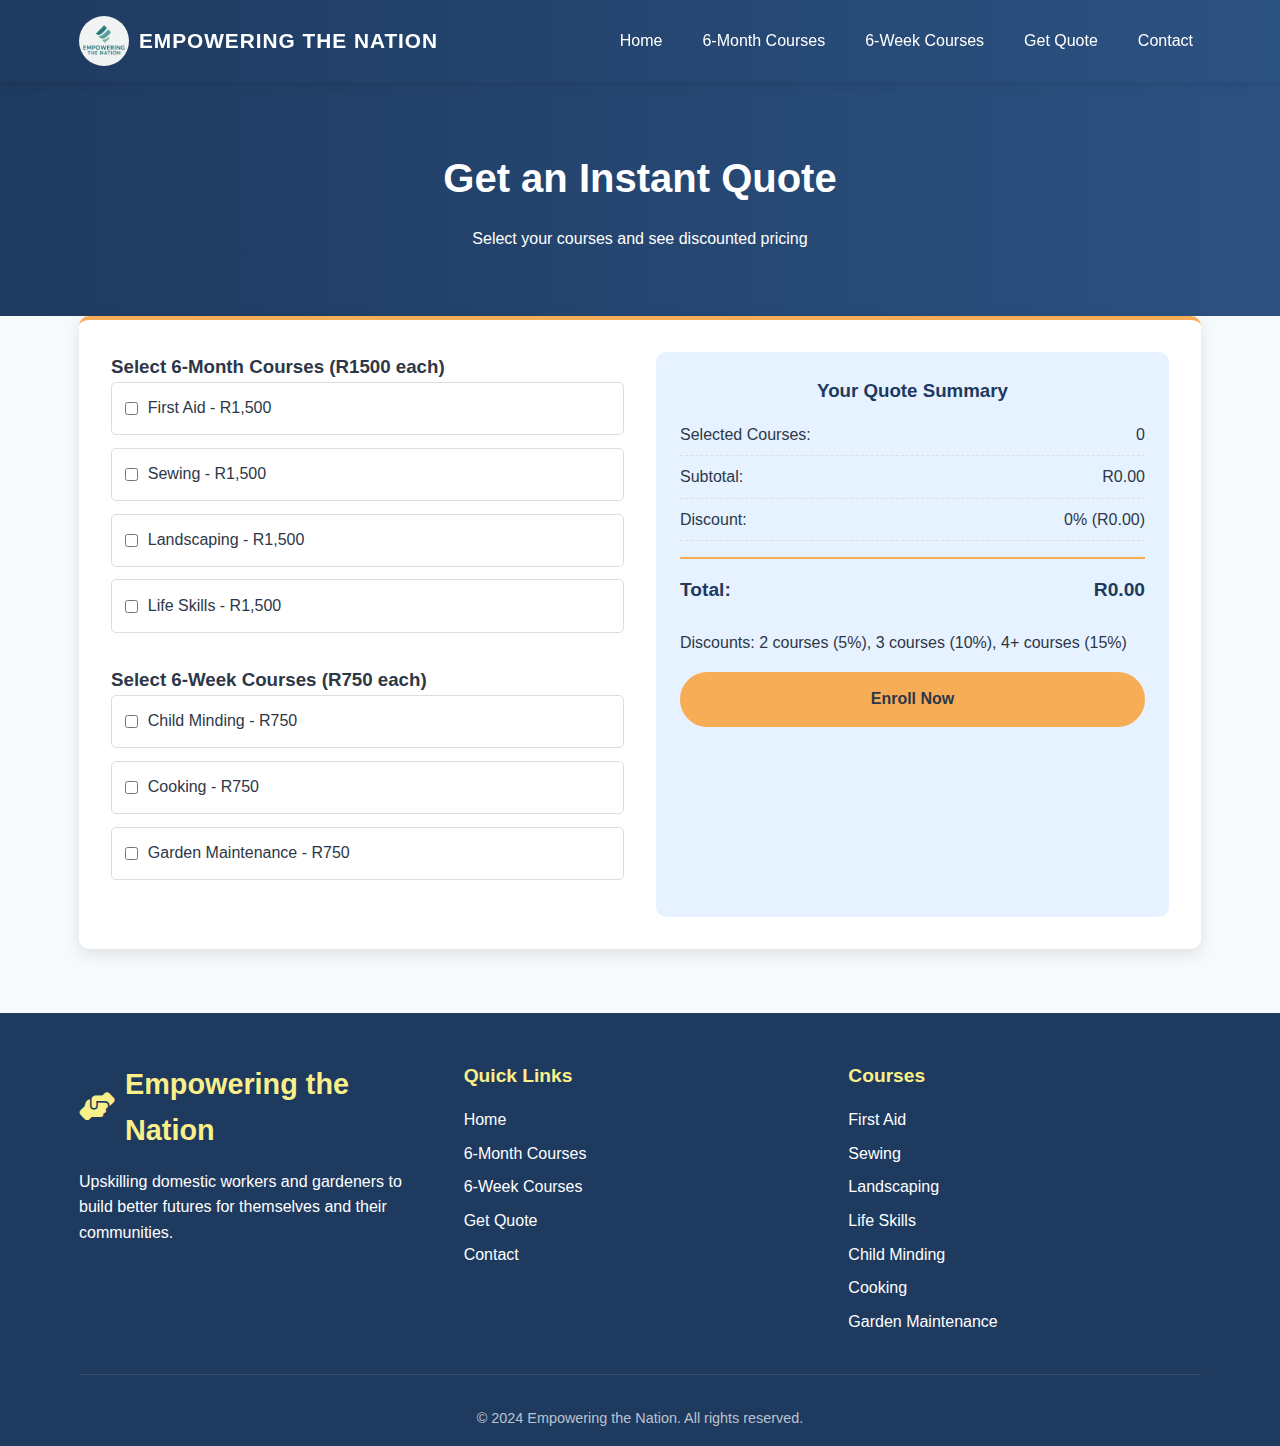
<file: EPTN WEBPAGE/calculate.html>
<!DOCTYPE html>
<html lang="en">
<head>
    <meta charset="UTF-8">
    <meta name="viewport" content="width=device-width, initial-scale=1.0">
    <title>Get Quote - Empowering the Nation</title>
    <link rel="stylesheet" href="https://cdnjs.cloudflare.com/ajax/libs/font-awesome/6.4.0/css/all.min.css">
    <link rel="stylesheet" href="styles.css">
</head>
<body>
    <!-- Header -->
    <header>
        <div class="container header-content">
            <div class="logo">
                <img src="Images/logo.jpg" alt="Empowering the Nation Logo">
                <div class="logo-text">Empowering the Nation</div>
            </div>
            <button class="mobile-menu-btn" id="mobileMenuBtn">
                <i class="fas fa-bars"></i>
            </button>
            <nav class="mobile-nav" id="mobileNav">
                <ul>
                    <li><a href="index.html">Home</a></li>
                    <li><a href="sixmonth.html">6-Month Courses</a></li>
                    <li><a href="sixweeks.html">6-Week Courses</a></li>
                    <li><a href="calculate.html">Get Quote</a></li>
                    <li><a href="contact.html">Contact</a></li>
                </ul>
            </nav>
        </div>
    </header>

    <!-- Page Header -->
    <section class="page-header">
        <div class="container">
            <h1>Get an Instant Quote</h1>
            <p>Select your courses and see discounted pricing</p>
        </div>
    </section>

    <!-- Quote Calculator -->
    <section id="quote">
        <div class="container">
            <div class="quote-calculator">
                <div class="calculator-grid">
                    <div class="course-selector">
                        <h3>Select 6-Month Courses (R1500 each)</h3>
                        <div class="course-checkbox">
                            <input type="checkbox" id="firstaid" data-price="1500">
                            <label for="firstaid">First Aid - R1,500</label>
                        </div>
                        
                        <div class="course-checkbox">
                            <input type="checkbox" id="sewing" data-price="1500">
                            <label for="sewing">Sewing - R1,500</label>
                        </div>
                        
                        <div class="course-checkbox">
                            <input type="checkbox" id="landscaping" data-price="1500">
                            <label for="landscaping">Landscaping - R1,500</label>
                        </div>
                        
                        <div class="course-checkbox">
                            <input type="checkbox" id="lifeskills" data-price="1500">
                            <label for="lifeskills">Life Skills - R1,500</label>
                        </div>

                        <h3 style="margin-top: 2rem;">Select 6-Week Courses (R750 each)</h3>
                        <div class="course-checkbox">
                            <input type="checkbox" id="childminding" data-price="750">
                            <label for="childminding">Child Minding - R750</label>
                        </div>
                        
                        <div class="course-checkbox">
                            <input type="checkbox" id="cooking" data-price="750">
                            <label for="cooking">Cooking - R750</label>
                        </div>
                        
                        <div class="course-checkbox">
                            <input type="checkbox" id="gardenmaintenance" data-price="750">
                            <label for="gardenmaintenance">Garden Maintenance - R750</label>
                        </div>
                    </div>
                    
                    <div class="quote-summary">
                        <h3>Your Quote Summary</h3>
                        <div class="quote-details">
                            <div class="quote-line">
                                <span>Selected Courses:</span>
                                <span id="selected-courses">0</span>
                            </div>
                            <div class="quote-line">
                                <span>Subtotal:</span>
                                <span id="subtotal">R0.00</span>
                            </div>
                            <div class="quote-line">
                                <span>Discount:</span>
                                <span id="discount">0% (R0.00)</span>
                            </div>
                            <div class="quote-total">
                                <span>Total:</span>
                                <span id="total">R0.00</span>
                            </div>
                        </div>
                        <p class="discount-info">Discounts: 2 courses (5%), 3 courses (10%), 4+ courses (15%)</p>
                        <a href="contact.html" class="btn" style="width: 100%; text-align: center; margin-top: 1rem;">Enroll Now</a>
                    </div>
                </div>
            </div>
        </div>
    </section>

    <!-- Footer -->
    <footer>
        <div class="container">
            <div class="footer-content">
                <div class="footer-about">
                    <div class="footer-logo">
                        <i class="fas fa-hands-helping"></i>
                        Empowering the Nation
                    </div>
                    <p>Upskilling domestic workers and gardeners to build better futures for themselves and their communities.</p>
                </div>
                
                <div class="footer-links">
                    <h4>Quick Links</h4>
                    <ul>
                        <li><a href="index.html">Home</a></li>
                        <li><a href="sixmonth.html">6-Month Courses</a></li>
                        <li><a href="sixweeks.html">6-Week Courses</a></li>
                        <li><a href="calculate.html">Get Quote</a></li>
                        <li><a href="contact.html">Contact</a></li>
                    </ul>
                </div>
                
                <div class="footer-links">
                    <h4>Courses</h4>
                    <ul>
                        <li><a href="course-detail.html?course=firstaid">First Aid</a></li>
                        <li><a href="course-detail.html?course=sewing">Sewing</a></li>
                        <li><a href="course-detail.html?course=landscaping">Landscaping</a></li>
                        <li><a href="course-detail.html?course=lifeskills">Life Skills</a></li>
                        <li><a href="course-detail.html?course=childminding">Child Minding</a></li>
                        <li><a href="course-detail.html?course=cooking">Cooking</a></li>
                        <li><a href="course-detail.html?course=gardenmaintenance">Garden Maintenance</a></li>
                    </ul>
                </div>
            </div>
            
            <div class="copyright">
                <p>&copy; 2024 Empowering the Nation. All rights reserved.</p>
            </div>
        </div>
    </footer>

    <script src="script.js"></script>
</body>
</html>
</file>
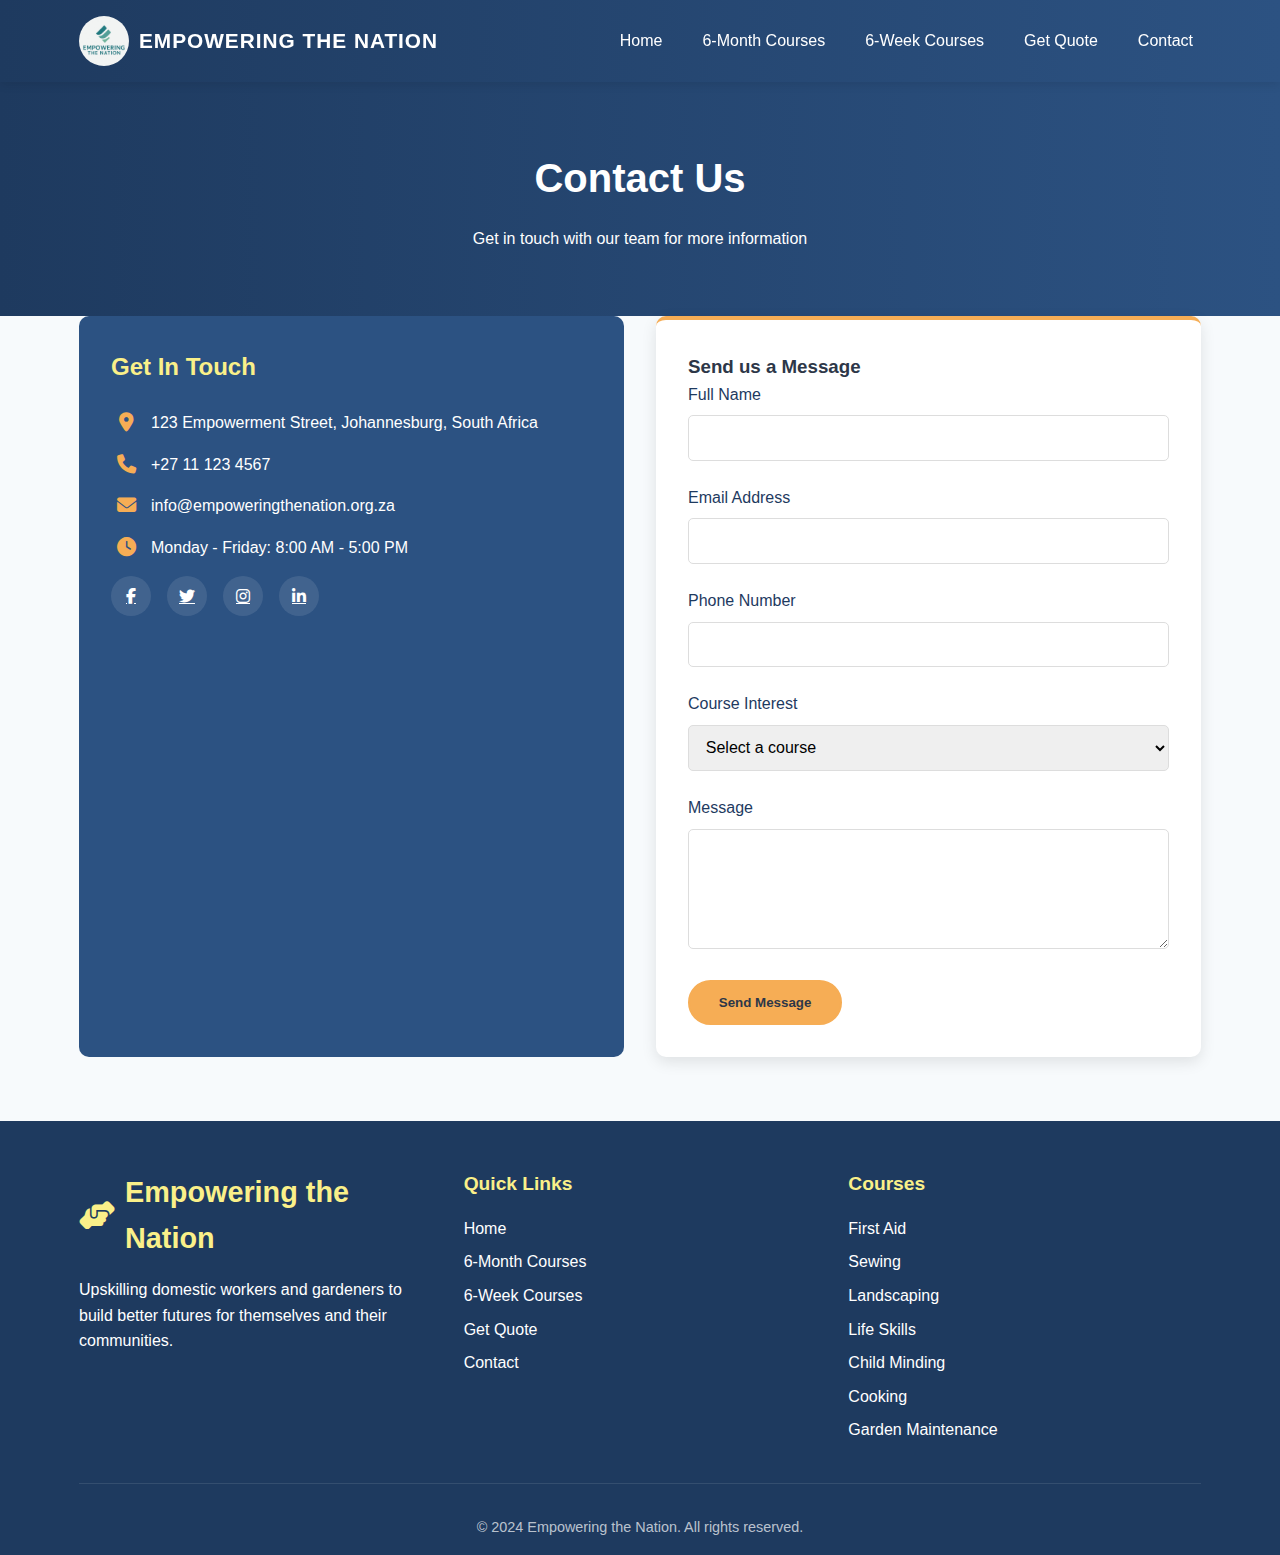
<file: EPTN WEBPAGE/contact.html>
<!DOCTYPE html>
<html lang="en">
<head>
    <meta charset="UTF-8">
    <meta name="viewport" content="width=device-width, initial-scale=1.0">
    <title>Contact Us - Empowering the Nation</title>
    <link rel="stylesheet" href="https://cdnjs.cloudflare.com/ajax/libs/font-awesome/6.4.0/css/all.min.css">
    <link rel="stylesheet" href="styles.css">
</head>
<body>
    <!-- Header -->
    <header>
        <div class="container header-content">
            <div class="logo">
                <img src="Images/logo.jpg" alt="Empowering the Nation Logo">
                <div class="logo-text">Empowering the Nation</div>
            </div>
            <button class="mobile-menu-btn" id="mobileMenuBtn">
                <i class="fas fa-bars"></i>
            </button>
            <nav class="mobile-nav" id="mobileNav">
                <ul>
                    <li><a href="index.html">Home</a></li>
                    <li><a href="sixmonth.html">6-Month Courses</a></li>
                    <li><a href="sixweeks.html">6-Week Courses</a></li>
                    <li><a href="calculate.html">Get Quote</a></li>
                    <li><a href="contact.html">Contact</a></li>
                </ul>
            </nav>
        </div>
    </header>

    <!-- Page Header -->
    <section class="page-header">
        <div class="container">
            <h1>Contact Us</h1>
            <p>Get in touch with our team for more information</p>
        </div>
    </section>

    <!-- Contact Section -->
    <section id="contact" class="contact">
        <div class="container">
            <div class="contact-grid">
                <div class="contact-info">
                    <h3>Get In Touch</h3>
                    <div class="contact-detail">
                        <i class="fas fa-map-marker-alt"></i>
                        <span>123 Empowerment Street, Johannesburg, South Africa</span>
                    </div>
                    <div class="contact-detail">
                        <i class="fas fa-phone"></i>
                        <span>+27 11 123 4567</span>
                    </div>
                    <div class="contact-detail">
                        <i class="fas fa-envelope"></i>
                        <span>info@empoweringthenation.org.za</span>
                    </div>
                    <div class="contact-detail">
                        <i class="fas fa-clock"></i>
                        <span>Monday - Friday: 8:00 AM - 5:00 PM</span>
                    </div>
                    <div class="social-links">
                        <a href="#"><i class="fab fa-facebook-f"></i></a>
                        <a href="#"><i class="fab fa-twitter"></i></a>
                        <a href="#"><i class="fab fa-instagram"></i></a>
                        <a href="#"><i class="fab fa-linkedin-in"></i></a>
                    </div>
                </div>
                
                <div class="contact-form">
                    <h3>Send us a Message</h3>
                    <form id="contactForm">
                        <div class="form-group">
                            <label for="name">Full Name</label>
                            <input type="text" id="name" required>
                        </div>
                        <div class="form-group">
                            <label for="email">Email Address</label>
                            <input type="email" id="email" required>
                        </div>
                        <div class="form-group">
                            <label for="phone">Phone Number</label>
                            <input type="tel" id="phone">
                        </div>
                        <div class="form-group">
                            <label for="course-interest">Course Interest</label>
                            <select id="course-interest">
                                <option value="">Select a course</option>
                                <option value="firstaid">First Aid</option>
                                <option value="sewing">Sewing</option>
                                <option value="landscaping">Landscaping</option>
                                <option value="lifeskills">Life Skills</option>
                                <option value="childminding">Child Minding</option>
                                <option value="cooking">Cooking</option>
                                <option value="gardenmaintenance">Garden Maintenance</option>
                            </select>
                        </div>
                        <div class="form-group">
                            <label for="message">Message</label>
                            <textarea id="message" required></textarea>
                        </div>
                        <button type="submit" class="btn">Send Message</button>
                    </form>
                </div>
            </div>
        </div>
    </section>

    <!-- Footer -->
    <footer>
        <div class="container">
            <div class="footer-content">
                <div class="footer-about">
                    <div class="footer-logo">
                        <i class="fas fa-hands-helping"></i>
                        Empowering the Nation
                    </div>
                    <p>Upskilling domestic workers and gardeners to build better futures for themselves and their communities.</p>
                </div>
                
                <div class="footer-links">
                    <h4>Quick Links</h4>
                    <ul>
                        <li><a href="index.html">Home</a></li>
                        <li><a href="sixmonth.html">6-Month Courses</a></li>
                        <li><a href="sixweeks.html">6-Week Courses</a></li>
                        <li><a href="calculate.html">Get Quote</a></li>
                        <li><a href="contact.html">Contact</a></li>
                    </ul>
                </div>
                
                <div class="footer-links">
                    <h4>Courses</h4>
                    <ul>
                        <li><a href="course-detail.html?course=firstaid">First Aid</a></li>
                        <li><a href="course-detail.html?course=sewing">Sewing</a></li>
                        <li><a href="course-detail.html?course=landscaping">Landscaping</a></li>
                        <li><a href="course-detail.html?course=lifeskills">Life Skills</a></li>
                        <li><a href="course-detail.html?course=childminding">Child Minding</a></li>
                        <li><a href="course-detail.html?course=cooking">Cooking</a></li>
                        <li><a href="course-detail.html?course=gardenmaintenance">Garden Maintenance</a></li>
                    </ul>
                </div>
            </div>
            
            <div class="copyright">
                <p>&copy; 2024 Empowering the Nation. All rights reserved.</p>
            </div>
        </div>
    </footer>

    <script src="script.js"></script>
</body>
</html>
</file>
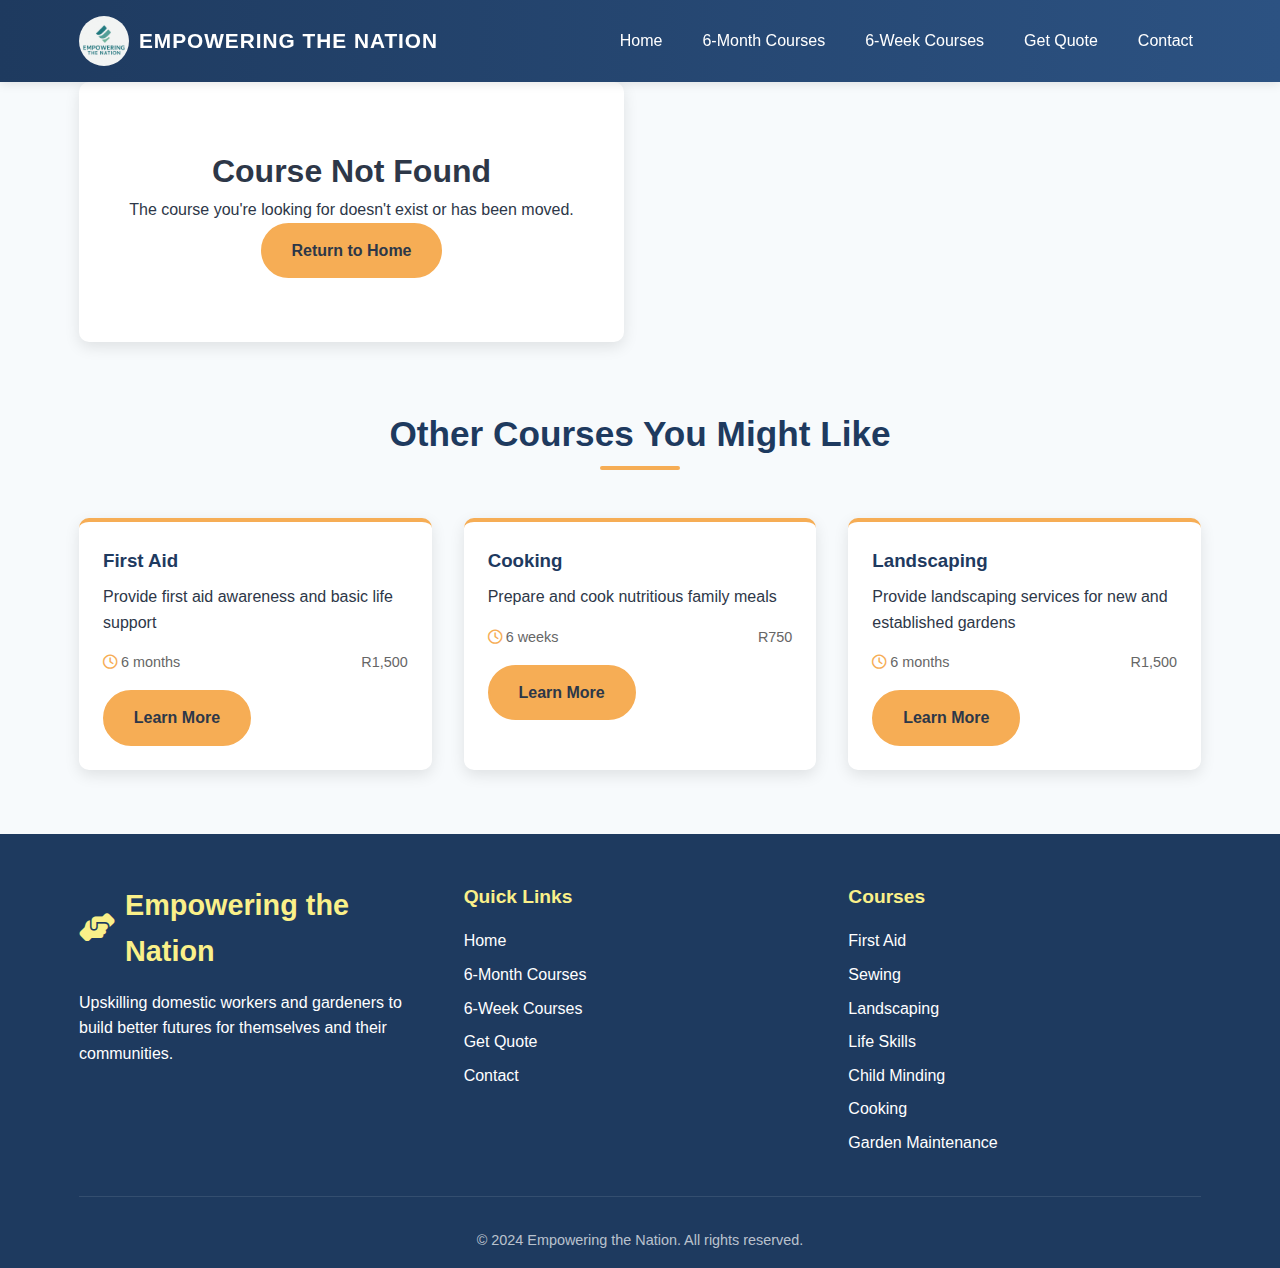
<file: EPTN WEBPAGE/course-detail.html>
<!DOCTYPE html>
<html lang="en">
<head>
    <meta charset="UTF-8">
    <meta name="viewport" content="width=device-width, initial-scale=1.0">
    <title>Course Details - Empowering the Nation</title>
    <link rel="stylesheet" href="https://cdnjs.cloudflare.com/ajax/libs/font-awesome/6.4.0/css/all.min.css">
    <link rel="stylesheet" href="styles.css">
</head>
<body>
    <!-- Header -->
    <header>
        <div class="container header-content">
            <div class="logo">
                <img src="Images/logo.jpg" alt="Empowering the Nation Logo">
                <div class="logo-text">Empowering the Nation</div>
            </div>
            <button class="mobile-menu-btn" id="mobileMenuBtn">
                <i class="fas fa-bars"></i>
            </button>
            <nav class="mobile-nav" id="mobileNav">
                <ul>
                    <li><a href="index.html">Home</a></li>
                    <li><a href="sixmonth.html">6-Month Courses</a></li>
                    <li><a href="sixweeks.html">6-Week Courses</a></li>
                    <li><a href="calculate.html">Get Quote</a></li>
                    <li><a href="contact.html">Contact</a></li>
                </ul>
            </nav>
        </div>
    </header>

    <!-- Course Details Section -->
    <section id="course-details">
        <div class="container">
            <div class="course-detail-content" id="course-content">
                <!-- Course content will be dynamically loaded here -->
            </div>
        </div>
    </section>

    <!-- Related Courses -->
    <section id="related-courses">
        <div class="container">
            <h2 class="section-title">Other Courses You Might Like</h2>
            <div class="courses-grid">
                <div class="course-card">
                    <div class="course-content">
                        <h3>First Aid</h3>
                        <p>Provide first aid awareness and basic life support</p>
                        <div class="course-meta">
                            <span><i class="far fa-clock"></i> 6 months</span>
                            <span><i class="fas fa-rand"></i> R1,500</span>
                        </div>
                        <a href="course-detail.html?course=firstaid" class="btn">Learn More</a>
                    </div>
                </div>
                
                <div class="course-card">
                    <div class="course-content">
                        <h3>Cooking</h3>
                        <p>Prepare and cook nutritious family meals</p>
                        <div class="course-meta">
                            <span><i class="far fa-clock"></i> 6 weeks</span>
                            <span><i class="fas fa-rand"></i> R750</span>
                        </div>
                        <a href="course-detail.html?course=cooking" class="btn">Learn More</a>
                    </div>
                </div>
                
                <div class="course-card">
                    <div class="course-content">
                        <h3>Landscaping</h3>
                        <p>Provide landscaping services for new and established gardens</p>
                        <div class="course-meta">
                            <span><i class="far fa-clock"></i> 6 months</span>
                            <span><i class="fas fa-rand"></i> R1,500</span>
                        </div>
                        <a href="course-detail.html?course=landscaping" class="btn">Learn More</a>
                    </div>
                </div>
            </div>
        </div>
    </section>

    <!-- Footer -->
    <footer>
        <div class="container">
            <div class="footer-content">
                <div class="footer-about">
                    <div class="footer-logo">
                        <i class="fas fa-hands-helping"></i>
                        Empowering the Nation
                    </div>
                    <p>Upskilling domestic workers and gardeners to build better futures for themselves and their communities.</p>
                </div>
                
                <div class="footer-links">
                    <h4>Quick Links</h4>
                    <ul>
                        <li><a href="index.html">Home</a></li>
                        <li><a href="sixmonth.html">6-Month Courses</a></li>
                        <li><a href="sixweeks.html">6-Week Courses</a></li>
                        <li><a href="calculate.html">Get Quote</a></li>
                        <li><a href="contact.html">Contact</a></li>
                    </ul>
                </div>
                
                <div class="footer-links">
                    <h4>Courses</h4>
                    <ul>
                        <li><a href="course-detail.html?course=firstaid">First Aid</a></li>
                        <li><a href="course-detail.html?course=sewing">Sewing</a></li>
                        <li><a href="course-detail.html?course=landscaping">Landscaping</a></li>
                        <li><a href="course-detail.html?course=lifeskills">Life Skills</a></li>
                        <li><a href="course-detail.html?course=childminding">Child Minding</a></li>
                        <li><a href="course-detail.html?course=cooking">Cooking</a></li>
                        <li><a href="course-detail.html?course=gardenmaintenance">Garden Maintenance</a></li>
                    </ul>
                </div>
            </div>
            
            <div class="copyright">
                <p>&copy; 2024 Empowering the Nation. All rights reserved.</p>
            </div>
        </div>
    </footer>

    <script>
        // Course data with exact content from your documents
        const courses = {
            firstaid: {
                title: "First Aid",
                duration: "6 months",
                price: "R1,500",
                description: "To provide first aid awareness and basic life support",
                details: `
                    <div class="course-detail-header">
                        <div class="course-detail-info">
                            <h1>First Aid</h1>
                            <div class="course-meta">
                                <span><i class="far fa-clock"></i> 6 months</span>
                                <span><i class="fas fa-rand"></i> R1,500</span>
                            </div>
                            <p><strong>Purpose:</strong> To provide first aid awareness and basic life support</p>
                            <div class="course-actions">
                                <a href="calculate.html" class="btn">Enroll Now</a>
                                <a href="contact.html" class="btn btn-outline">Contact Us</a>
                            </div>
                        </div>
                    </div>
                    
                    <div class="course-detail-content">
                        <div class="course-modules">
                            <h2>Course Content</h2>
                            <ul>
                                <li>Wounds and bleeding</li>
                                <li>Burns and fractures</li>
                                <li>Emergency scene management</li>
                                <li>Cardio-Pulmonary Resuscitation (CPR)</li>
                                <li>Respiratory distress e.g., Choking, blocked airway</li>
                            </ul>
                        </div>
                        
                        <div class="course-outcomes">
                            <h2>What You'll Learn</h2>
                            <ul>
                                <li>Handle emergency situations confidently</li>
                                <li>Provide basic life support</li>
                                <li>Manage wounds, burns, and fractures</li>
                                <li>Perform CPR correctly</li>
                                <li>Respond to respiratory emergencies</li>
                            </ul>
                        </div>
                    </div>
                `
            },
            sewing: {
                title: "Sewing",
                duration: "6 months",
                price: "R1,500",
                description: "To provide alterations and new garment tailoring services",
                details: `
                    <div class="course-detail-header">
                        <div class="course-detail-info">
                            <h1>Sewing</h1>
                            <div class="course-meta">
                                <span><i class="far fa-clock"></i> 6 months</span>
                                <span><i class="fas fa-rand"></i> R1,500</span>
                            </div>
                            <p><strong>Purpose:</strong> To provide alterations and new garment tailoring services</p>
                            <div class="course-actions">
                                <a href="calculate.html" class="btn">Enroll Now</a>
                                <a href="contact.html" class="btn btn-outline">Contact Us</a>
                            </div>
                        </div>
                    </div>
                    
                    <div class="course-detail-content">
                        <div class="course-modules">
                            <h2>Course Content</h2>
                            <ul>
                                <li>Types of stitches</li>
                                <li>Threading a sewing machine</li>
                                <li>Sewing buttons, zips, hems and seams</li>
                                <li>Alterations</li>
                                <li>Designing and sewing new garments</li>
                            </ul>
                        </div>
                        
                        <div class="course-outcomes">
                            <h2>What You'll Learn</h2>
                            <ul>
                                <li>Master different types of stitches</li>
                                <li>Operate and maintain sewing machines</li>
                                <li>Perform professional alterations</li>
                                <li>Sew buttons, zips, hems and seams</li>
                                <li>Design and create new garments from scratch</li>
                            </ul>
                        </div>
                    </div>
                `
            },
            landscaping: {
                title: "Landscaping",
                duration: "6 months",
                price: "R1,500",
                description: "To provide landscaping services for new and established gardens",
                details: `
                    <div class="course-detail-header">
                        <div class="course-detail-info">
                            <h1>Landscaping</h1>
                            <div class="course-meta">
                                <span><i class="far fa-clock"></i> 6 months</span>
                                <span><i class="fas fa-rand"></i> R1,500</span>
                            </div>
                            <p><strong>Purpose:</strong> To provide landscaping services for new and established gardens</p>
                            <div class="course-actions">
                                <a href="calculate.html" class="btn">Enroll Now</a>
                                <a href="contact.html" class="btn btn-outline">Contact Us</a>
                            </div>
                        </div>
                    </div>
                    
                    <div class="course-detail-content">
                        <div class="course-modules">
                            <h2>Course Content</h2>
                            <ul>
                                <li>Indigenous and exotic plants and trees</li>
                                <li>Fixed structures (fountains, statues, benches, tables, built-in braai)</li>
                                <li>Balancing of plants and trees in a garden</li>
                                <li>Identification of plant shapes and colours</li>
                            </ul>
                        </div>
                        
                        <div class="course-outcomes">
                            <h2>What You'll Learn</h2>
                            <ul>
                                <li>Identify and work with indigenous and exotic plants</li>
                                <li>Install and maintain garden structures</li>
                                <li>Create balanced and aesthetically pleasing garden designs</li>
                                <li>Recognize different plant shapes and colors</li>
                                <li>Design complete landscaping solutions</li>
                            </ul>
                        </div>
                    </div>
                `
            },
            lifeskills: {
                title: "Life Skills",
                duration: "6 months",
                price: "R1,500",
                description: "To provide skills to navigate basic life necessities",
                details: `
                    <div class="course-detail-header">
                        <div class="course-detail-info">
                            <h1>Life Skills</h1>
                            <div class="course-meta">
                                <span><i class="far fa-clock"></i> 6 months</span>
                                <span><i class="fas fa-rand"></i> R1,500</span>
                            </div>
                            <p><strong>Purpose:</strong> To provide skills to navigate basic life necessities</p>
                            <div class="course-actions">
                                <a href="calculate.html" class="btn">Enroll Now</a>
                                <a href="contact.html" class="btn btn-outline">Contact Us</a>
                            </div>
                        </div>
                    </div>
                    
                    <div class="course-detail-content">
                        <div class="course-modules">
                            <h2>Course Content</h2>
                            <ul>
                                <li>Opening a bank account</li>
                                <li>Basic labour law (know your rights)</li>
                                <li>Basic reading and writing literacy</li>
                                <li>Basic numeric literacy</li>
                            </ul>
                        </div>
                        
                        <div class="course-outcomes">
                            <h2>What You'll Learn</h2>
                            <ul>
                                <li>Manage personal finances and banking</li>
                                <li>Understand your rights as an employee</li>
                                <li>Improve reading and writing skills</li>
                                <li>Develop basic math skills for daily life</li>
                                <li>Navigate essential life situations confidently</li>
                            </ul>
                        </div>
                    </div>
                `
            },
            childminding: {
                title: "Child Minding",
                duration: "6 weeks",
                price: "R750",
                description: "To provide basic child and baby care",
                details: `
                    <div class="course-detail-header">
                        <div class="course-detail-info">
                            <h1>Child Minding</h1>
                            <div class="course-meta">
                                <span><i class="far fa-clock"></i> 6 weeks</span>
                                <span><i class="fas fa-rand"></i> R750</span>
                            </div>
                            <p><strong>Purpose:</strong> To provide basic child and baby care</p>
                            <div class="course-actions">
                                <a href="calculate.html" class="btn">Enroll Now</a>
                                <a href="contact.html" class="btn btn-outline">Contact Us</a>
                            </div>
                        </div>
                    </div>
                    
                    <div class="course-detail-content">
                        <div class="course-modules">
                            <h2>Course Content</h2>
                            <ul>
                                <li>Birth to six-month old baby needs</li>
                                <li>Seven-month to one year old needs</li>
                                <li>Toddler needs</li>
                                <li>Educational toys</li>
                            </ul>
                        </div>
                        
                        <div class="course-outcomes">
                            <h2>What You'll Learn</h2>
                            <ul>
                                <li>Care for newborns and infants (0-6 months)</li>
                                <li>Meet the needs of older babies (7-12 months)</li>
                                <li>Understand and support toddler development</li>
                                <li>Select and use appropriate educational toys</li>
                                <li>Provide safe and nurturing child care</li>
                            </ul>
                        </div>
                    </div>
                `
            },
            cooking: {
                title: "Cooking",
                duration: "6 weeks",
                price: "R750",
                description: "To prepare and cook nutritious family meals",
                details: `
                    <div class="course-detail-header">
                        <div class="course-detail-info">
                            <h1>Cooking</h1>
                            <div class="course-meta">
                                <span><i class="far fa-clock"></i> 6 weeks</span>
                                <span><i class="fas fa-rand"></i> R750</span>
                            </div>
                            <p><strong>Purpose:</strong> To prepare and cook nutritious family meals</p>
                            <div class="course-actions">
                                <a href="calculate.html" class="btn">Enroll Now</a>
                                <a href="contact.html" class="btn btn-outline">Contact Us</a>
                            </div>
                        </div>
                    </div>
                    
                    <div class="course-detail-content">
                        <div class="course-modules">
                            <h2>Course Content</h2>
                            <ul>
                                <li>Nutritional requirements for a healthy body</li>
                                <li>Types of protein, carbohydrates and vegetables</li>
                                <li>Planning meals</li>
                                <li>Preparation and cooking of meals</li>
                            </ul>
                        </div>
                        
                        <div class="course-outcomes">
                            <h2>What You'll Learn</h2>
                            <ul>
                                <li>Understand nutritional needs for health</li>
                                <li>Work with different food groups effectively</li>
                                <li>Plan balanced and nutritious meals</li>
                                <li>Master food preparation and cooking techniques</li>
                                <li>Create delicious and healthy family meals</li>
                            </ul>
                        </div>
                    </div>
                `
            },
            gardenmaintenance: {
                title: "Garden Maintenance",
                duration: "6 weeks",
                price: "R750",
                description: "To provide basic knowledge of watering, pruning and planting in a domestic garden",
                details: `
                    <div class="course-detail-header">
                        <div class="course-detail-info">
                            <h1>Garden Maintenance</h1>
                            <div class="course-meta">
                                <span><i class="far fa-clock"></i> 6 weeks</span>
                                <span><i class="fas fa-rand"></i> R750</span>
                            </div>
                            <p><strong>Purpose:</strong> To provide basic knowledge of watering, pruning and planting in a domestic garden</p>
                            <div class="course-actions">
                                <a href="calculate.html" class="btn">Enroll Now</a>
                                <a href="contact.html" class="btn btn-outline">Contact Us</a>
                            </div>
                        </div>
                    </div>
                    
                    <div class="course-detail-content">
                        <div class="course-modules">
                            <h2>Course Content</h2>
                            <ul>
                                <li>Water restrictions and the watering requirements of indigenous and exotic plants</li>
                                <li>Pruning and propagation of plants</li>
                                <li>Planting techniques for different plant types</li>
                            </ul>
                        </div>
                        
                        <div class="course-outcomes">
                            <h2>What You'll Learn</h2>
                            <ul>
                                <li>Manage water usage according to restrictions</li>
                                <li>Understand different plant watering needs</li>
                                <li>Master pruning techniques for plant health</li>
                                <li>Learn plant propagation methods</li>
                                <li>Apply proper planting techniques for various plants</li>
                            </ul>
                        </div>
                    </div>
                `
            }
        };

  
        document.addEventListener('DOMContentLoaded', function() {
            const urlParams = new URLSearchParams(window.location.search);
            const courseId = urlParams.get('course');
            
            const courseContent = document.getElementById('course-content');
            
            if (courseId && courses[courseId]) {
                courseContent.innerHTML = courses[courseId].details;
                document.title = `${courses[courseId].title} - Empowering the Nation`;
            } else {
                courseContent.innerHTML = `
                    <div class="course-not-found">
                        <h1>Course Not Found</h1>
                        <p>The course you're looking for doesn't exist or has been moved.</p>
                        <a href="index.html" class="btn">Return to Home</a>
                    </div>
                `;
            }
        });
    </script>
    <script src="script.js"></script>
</body>
</html>
</file>
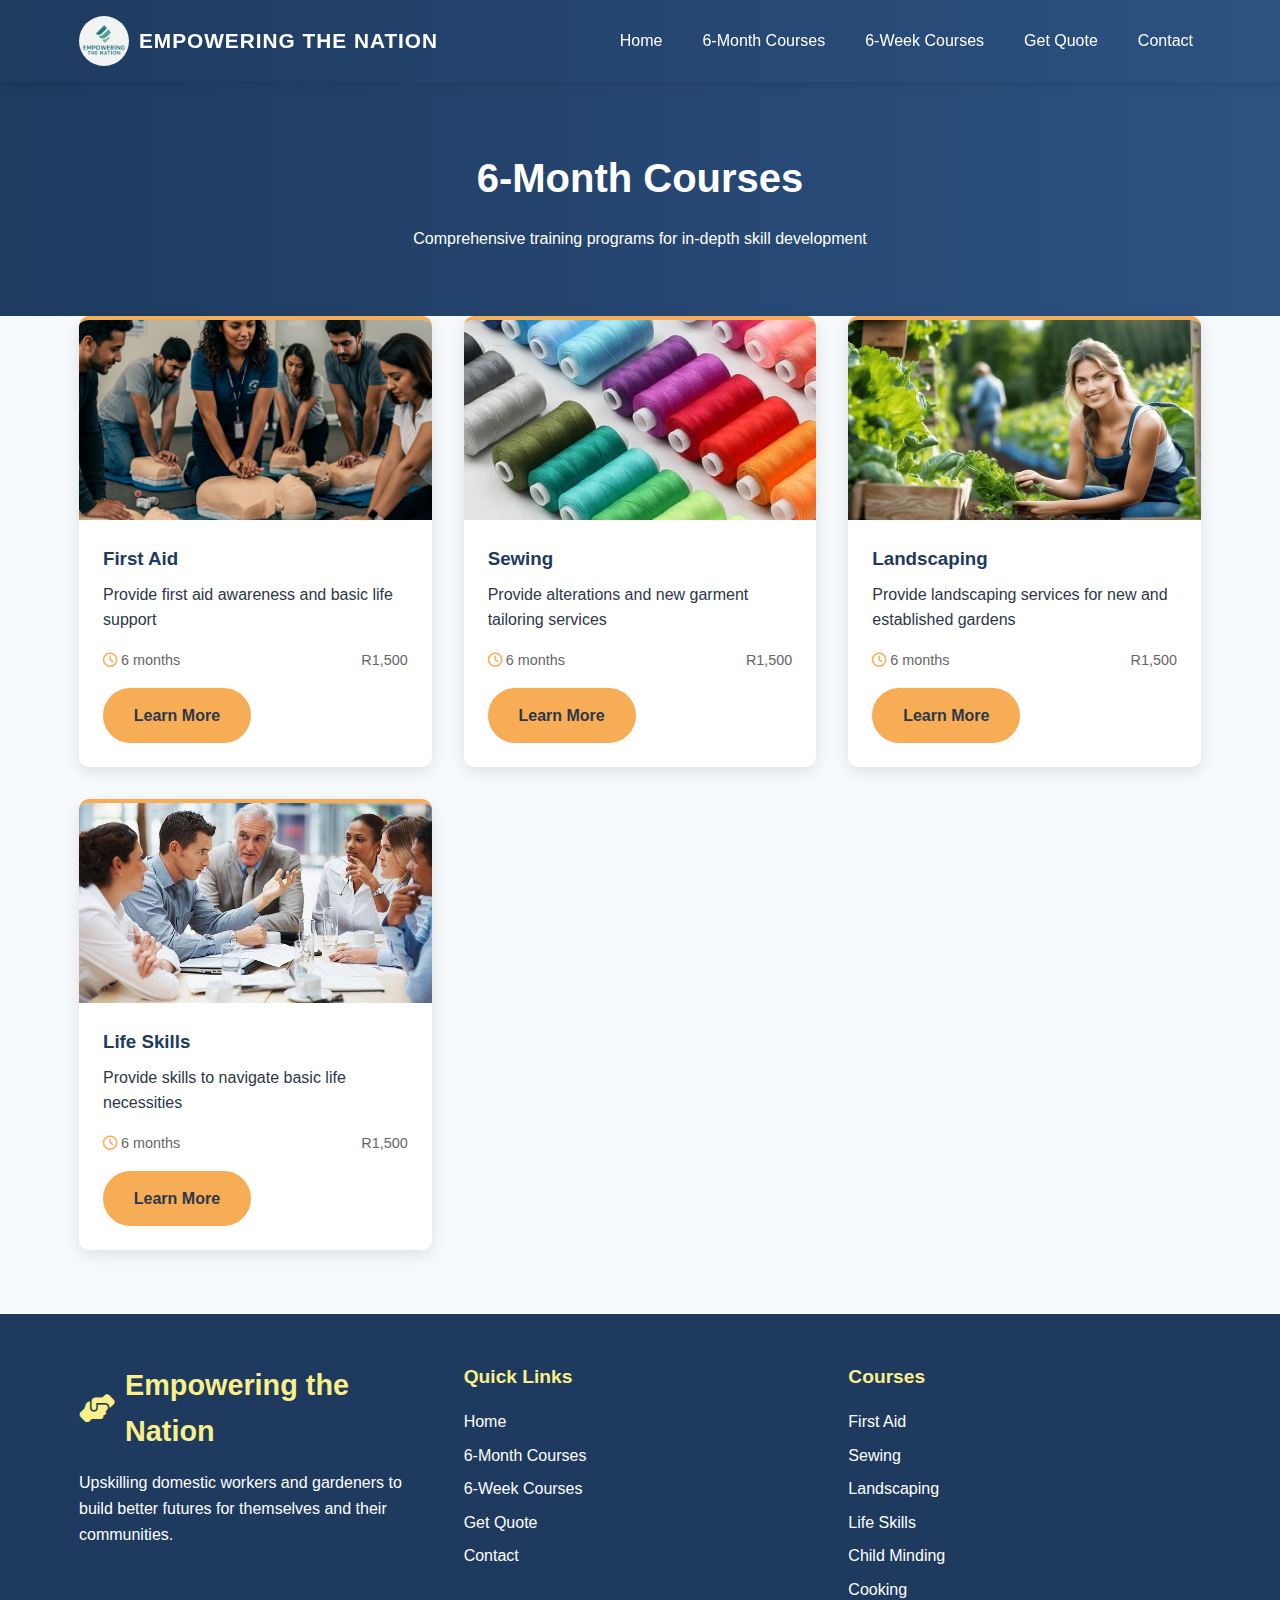
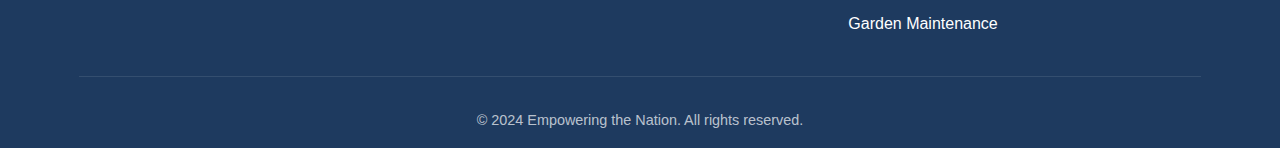
<file: EPTN WEBPAGE/sixmonth.html>
<!DOCTYPE html>
<html lang="en">
<head>
    <meta charset="UTF-8">
    <meta name="viewport" content="width=device-width, initial-scale=1.0">
    <title>6-Month Courses - Empowering the Nation</title>
    <link rel="stylesheet" href="https://cdnjs.cloudflare.com/ajax/libs/font-awesome/6.4.0/css/all.min.css">
    <link rel="stylesheet" href="styles.css">
</head>
<body>
    <!-- Header -->
    <header>
        <div class="container header-content">
            <div class="logo">
                <img src="Images/logo.jpg" alt="Empowering the Nation Logo">
                <div class="logo-text">Empowering the Nation</div>
            </div>
            <button class="mobile-menu-btn" id="mobileMenuBtn">
                <i class="fas fa-bars"></i>
            </button>
            <nav class="mobile-nav" id="mobileNav">
                <ul>
                    <li><a href="index.html">Home</a></li>
                    <li><a href="sixmonth.html">6-Month Courses</a></li>
                    <li><a href="sixweeks.html">6-Week Courses</a></li>
                    <li><a href="calculate.html">Get Quote</a></li>
                    <li><a href="contact.html">Contact</a></li>
                </ul>
            </nav>
        </div>
    </header>

    <!-- Page Header -->
    <section class="page-header">
        <div class="container">
            <h1>6-Month Courses</h1>
            <p>Comprehensive training programs for in-depth skill development</p>
        </div>
    </section>

    <!-- Courses Section -->
    <section id="courses">
        <div class="container">
            <div class="courses-grid">
                <div class="course-card">
                    <div class="course-img">
                        <img src="Images/aidImg.jpg" alt="First Aid">
                    </div>
                    <div class="course-content">
                        <h3>First Aid</h3>
                        <p>Provide first aid awareness and basic life support</p>
                        <div class="course-meta">
                            <span><i class="far fa-clock"></i> 6 months</span>
                            <span><i class="fas fa-rand"></i> R1,500</span>
                        </div>
                        <a href="course-detail.html?course=firstaid" class="btn">Learn More</a>
                    </div>
                </div>
                
                <div class="course-card">
                    <div class="course-img">
                        <img src="Images/sew.jpeg" alt="Sewing">
                    </div>
                    <div class="course-content">
                        <h3>Sewing</h3>
                        <p>Provide alterations and new garment tailoring services</p>
                        <div class="course-meta">
                            <span><i class="far fa-clock"></i> 6 months</span>
                            <span><i class="fas fa-rand"></i> R1,500</span>
                        </div>
                        <a href="course-detail.html?course=sewing" class="btn">Learn More</a>
                    </div>
                </div>
                
                <div class="course-card">
                    <div class="course-img">
                        <img src="Images/gardeningImg.jpg" alt="Landscaping">
                    </div>
                    <div class="course-content">
                        <h3>Landscaping</h3>
                        <p>Provide landscaping services for new and established gardens</p>
                        <div class="course-meta">
                            <span><i class="far fa-clock"></i> 6 months</span>
                            <span><i class="fas fa-rand"></i> R1,500</span>
                        </div>
                        <a href="course-detail.html?course=landscaping" class="btn">Learn More</a>
                    </div>
                </div>
                
                <div class="course-card">
                    <div class="course-img">
                        <img src="Images/communicationImg.jpg" alt="Life Skills">
                    </div>
                    <div class="course-content">
                        <h3>Life Skills</h3>
                        <p>Provide skills to navigate basic life necessities</p>
                        <div class="course-meta">
                            <span><i class="far fa-clock"></i> 6 months</span>
                            <span><i class="fas fa-rand"></i> R1,500</span>
                        </div>
                        <a href="course-detail.html?course=lifeskills" class="btn">Learn More</a>
                    </div>
                </div>
            </div>
        </div>
    </section>

    <!-- Footer -->
    <footer>
        <div class="container">
            <div class="footer-content">
                <div class="footer-about">
                    <div class="footer-logo">
                        <i class="fas fa-hands-helping"></i>
                        Empowering the Nation
                    </div>
                    <p>Upskilling domestic workers and gardeners to build better futures for themselves and their communities.</p>
                </div>
                
                <div class="footer-links">
                    <h4>Quick Links</h4>
                    <ul>
                        <li><a href="index.html">Home</a></li>
                        <li><a href="sixmonth.html">6-Month Courses</a></li>
                        <li><a href="sixweeks.html">6-Week Courses</a></li>
                        <li><a href="calculate.html">Get Quote</a></li>
                        <li><a href="contact.html">Contact</a></li>
                    </ul>
                </div>
                
                <div class="footer-links">
                    <h4>Courses</h4>
                    <ul>
                        <li><a href="course-detail.html?course=firstaid">First Aid</a></li>
                        <li><a href="course-detail.html?course=sewing">Sewing</a></li>
                        <li><a href="course-detail.html?course=landscaping">Landscaping</a></li>
                        <li><a href="course-detail.html?course=lifeskills">Life Skills</a></li>
                        <li><a href="course-detail.html?course=childminding">Child Minding</a></li>
                        <li><a href="course-detail.html?course=cooking">Cooking</a></li>
                        <li><a href="course-detail.html?course=gardenmaintenance">Garden Maintenance</a></li>
                    </ul>
                </div>
            </div>
            
            <div class="copyright">
                <p>&copy; 2024 Empowering the Nation. All rights reserved.</p>
            </div>
        </div>
    </footer>

    <script src="script.js"></script>
</body>
</html>
</file>
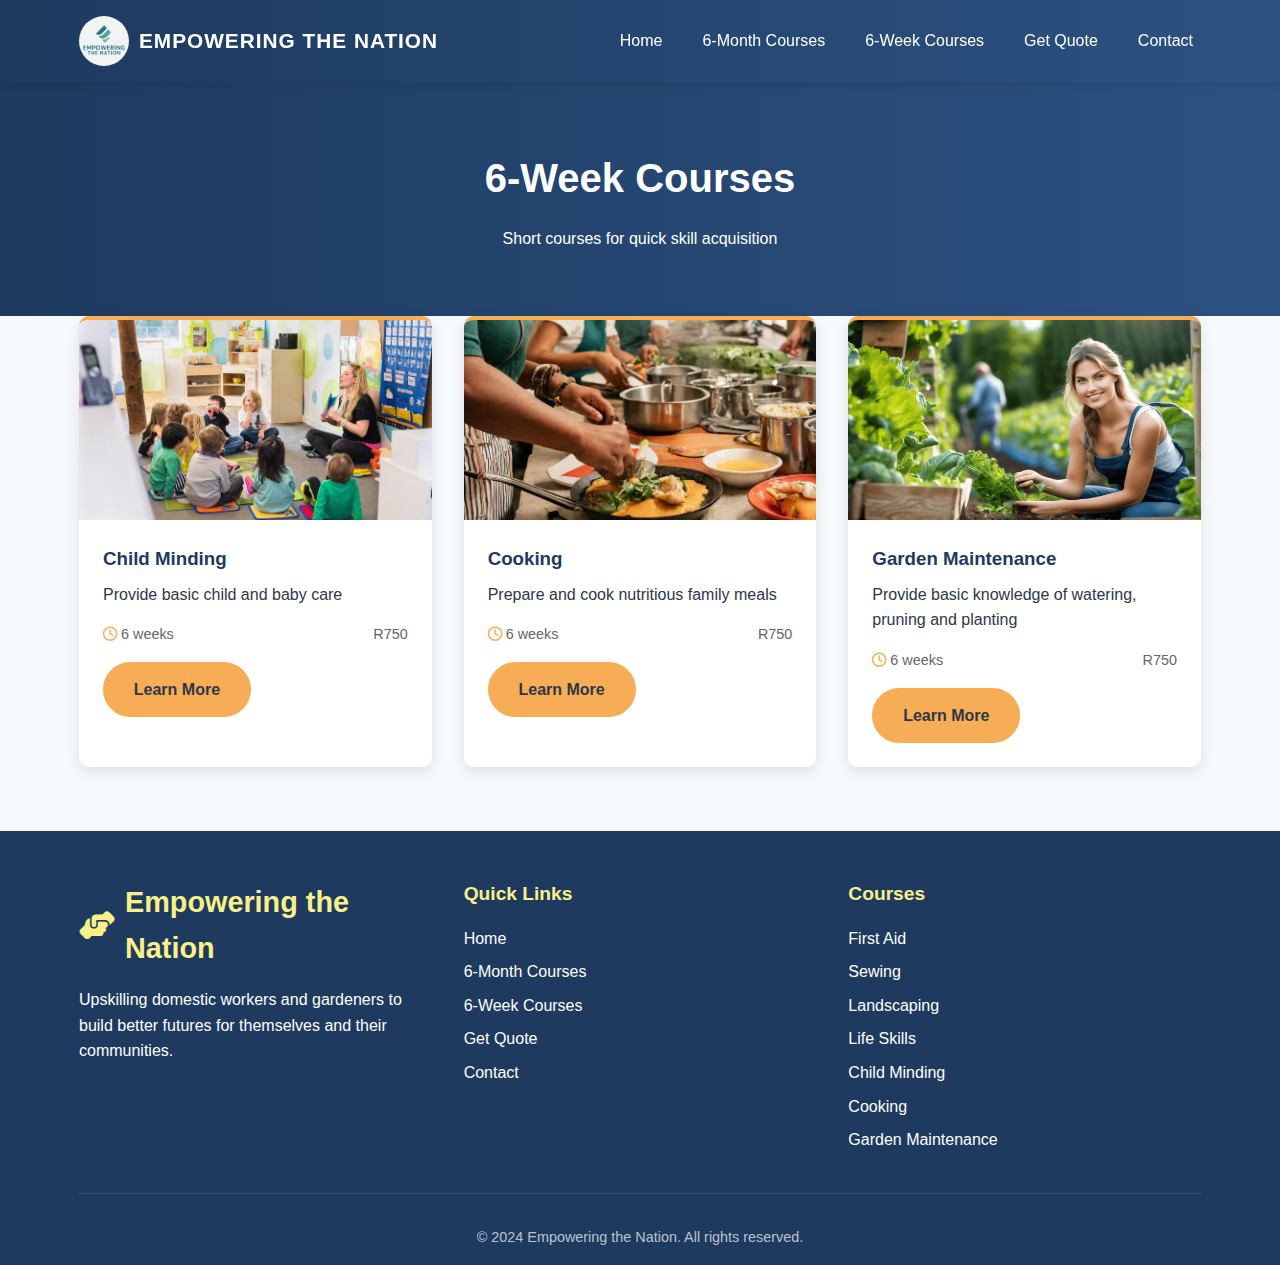
<file: EPTN WEBPAGE/sixweeks.html>
<!DOCTYPE html>
<html lang="en">
<head>
    <meta charset="UTF-8">
    <meta name="viewport" content="width=device-width, initial-scale=1.0">
    <title>6-Week Courses - Empowering the Nation</title>
    <link rel="stylesheet" href="https://cdnjs.cloudflare.com/ajax/libs/font-awesome/6.4.0/css/all.min.css">
    <link rel="stylesheet" href="styles.css">
</head>
<body>
    <!-- Header -->
    <header>
        <div class="container header-content">
            <div class="logo">
                <img src="Images/logo.jpg" alt="Empowering the Nation Logo">
                <div class="logo-text">Empowering the Nation</div>
            </div>
            <button class="mobile-menu-btn" id="mobileMenuBtn">
                <i class="fas fa-bars"></i>
            </button>
            <nav class="mobile-nav" id="mobileNav">
                <ul>
                    <li><a href="index.html">Home</a></li>
                    <li><a href="sixmonth.html">6-Month Courses</a></li>
                    <li><a href="sixweeks.html">6-Week Courses</a></li>
                    <li><a href="calculate.html">Get Quote</a></li>
                    <li><a href="contact.html">Contact</a></li>
                </ul>
            </nav>
        </div>
    </header>

    <!-- Page Header -->
    <section class="page-header">
        <div class="container">
            <h1>6-Week Courses</h1>
            <p>Short courses for quick skill acquisition</p>
        </div>
    </section>

    <!-- Courses Section -->
    <section id="courses">
        <div class="container">
            <div class="courses-grid">
                <div class="course-card">
                    <div class="course-img">
                        <img src="Images/childCareImg.jpg" alt="Child Minding">
                    </div>
                    <div class="course-content">
                        <h3>Child Minding</h3>
                        <p>Provide basic child and baby care</p>
                        <div class="course-meta">
                            <span><i class="far fa-clock"></i> 6 weeks</span>
                            <span><i class="fas fa-rand"></i> R750</span>
                        </div>
                        <a href="course-detail.html?course=childminding" class="btn">Learn More</a>
                    </div>
                </div>
                
                <div class="course-card">
                    <div class="course-img">
                        <img src="Images/cookingImg.jpg" alt="Cooking">
                    </div>
                    <div class="course-content">
                        <h3>Cooking</h3>
                        <p>Prepare and cook nutritious family meals</p>
                        <div class="course-meta">
                            <span><i class="far fa-clock"></i> 6 weeks</span>
                            <span><i class="fas fa-rand"></i> R750</span>
                        </div>
                        <a href="course-detail.html?course=cooking" class="btn">Learn More</a>
                    </div>
                </div>
                
                <div class="course-card">
                    <div class="course-img">
                        <img src="Images/gardeningImg.jpg" alt="Garden Maintenance">
                    </div>
                    <div class="course-content">
                        <h3>Garden Maintenance</h3>
                        <p>Provide basic knowledge of watering, pruning and planting</p>
                        <div class="course-meta">
                            <span><i class="far fa-clock"></i> 6 weeks</span>
                            <span><i class="fas fa-rand"></i> R750</span>
                        </div>
                        <a href="course-detail.html?course=gardenmaintenance" class="btn">Learn More</a>
                    </div>
                </div>
            </div>
        </div>
    </section>

    <!-- Footer -->
    <footer>
        <div class="container">
            <div class="footer-content">
                <div class="footer-about">
                    <div class="footer-logo">
                        <i class="fas fa-hands-helping"></i>
                        Empowering the Nation
                    </div>
                    <p>Upskilling domestic workers and gardeners to build better futures for themselves and their communities.</p>
                </div>
                
                <div class="footer-links">
                    <h4>Quick Links</h4>
                    <ul>
                        <li><a href="index.html">Home</a></li>
                        <li><a href="sixmonth.html">6-Month Courses</a></li>
                        <li><a href="sixweeks.html">6-Week Courses</a></li>
                        <li><a href="calculate.html">Get Quote</a></li>
                        <li><a href="contact.html">Contact</a></li>
                    </ul>
                </div>
                
                <div class="footer-links">
                    <h4>Courses</h4>
                    <ul>
                        <li><a href="course-detail.html?course=firstaid">First Aid</a></li>
                        <li><a href="course-detail.html?course=sewing">Sewing</a></li>
                        <li><a href="course-detail.html?course=landscaping">Landscaping</a></li>
                        <li><a href="course-detail.html?course=lifeskills">Life Skills</a></li>
                        <li><a href="course-detail.html?course=childminding">Child Minding</a></li>
                        <li><a href="course-detail.html?course=cooking">Cooking</a></li>
                        <li><a href="course-detail.html?course=gardenmaintenance">Garden Maintenance</a></li>
                    </ul>
                </div>
            </div>
            
            <div class="copyright">
                <p>&copy; 2024 Empowering the Nation. All rights reserved.</p>
            </div>
        </div>
    </footer>

    <script src="script.js"></script>
</body>
</html>
</file>
<file: EPTN WEBPAGE/styles.css>
:root {
    --dark-blue: #1e3a5f;
    --medium-blue: #2c5282;
    --light-blue: #e6f2ff;
    --accent-orange: #f6ad55;
    --accent-yellow: #faf089;
    --light-bg: #f7fafc;
    --dark-text: #2d3748;
    --light-text: #ffffff;
}

* {
    margin: 0;
    padding: 0;
    box-sizing: border-box;
    font-family: 'Segoe UI', Tahoma, Geneva, Verdana, sans-serif;
}

body {
    background-color: var(--light-bg);
    color: var(--dark-text);
    line-height: 1.6;
}

.container {
    width: 90%;
    max-width: 1200px;
    margin: 0 auto;
    padding: 0 15px;
}

/* Header Styles */
header {
    background: linear-gradient(to right, var(--dark-blue), var(--medium-blue));
    color: var(--light-text);
    padding: 1rem 0;
    position: sticky;
    top: 0;
    z-index: 100;
    box-shadow: 0 2px 10px rgba(0, 0, 0, 0.1);
}

.header-content {
    display: flex;
    justify-content: space-between;
    align-items: center;
}

.logo {
    display: flex;
    align-items: center;
    gap: 10px;
}

.logo img {
    height: 50px;
    border-radius: 50%;
}

.logo-text {
    font-size: 1.3rem;
    font-weight: 700;
    text-transform: uppercase;
    letter-spacing: 1px;
}

nav ul {
    display: flex;
    list-style: none;
    gap: 1.5rem;
}

nav a {
    color: var(--light-text);
    text-decoration: none;
    font-weight: 500;
    transition: all 0.3s;
    padding: 0.5rem;
    border-radius: 4px;
}

nav a:hover {
    background-color: rgba(255, 255, 255, 0.1);
    color: var(--accent-yellow);
}

.mobile-menu-btn {
    display: none;
    background: none;
    border: none;
    color: var(--light-text);
    font-size: 1.5rem;
    cursor: pointer;
}

/* Hero Section */
.hero {
    background: linear-gradient(rgba(30, 58, 95, 0.8), rgba(30, 58, 95, 0.9)), url('https://images.unsplash.com/photo-1523240795612-9a054b0db644?auto=format&fit=crop&w=1200&q=80');
    background-size: cover;
    background-position: center;
    color: var(--light-text);
    padding: 5rem 0;
    text-align: center;
}

.hero-content {
    max-width: 800px;
    margin: 0 auto;
}

.hero h1 {
    font-size: 2.8rem;
    margin-bottom: 1rem;
    text-shadow: 2px 2px 4px rgba(0, 0, 0, 0.5);
}

.hero p {
    font-size: 1.2rem;
    margin-bottom: 2rem;
    max-width: 600px;
    margin-left: auto;
    margin-right: auto;
}

.btn {
    display: inline-block;
    background-color: var(--accent-orange);
    color: var(--dark-text);
    padding: 0.8rem 1.8rem;
    border-radius: 50px;
    text-decoration: none;
    font-weight: 600;
    transition: all 0.3s;
    border: 2px solid var(--accent-orange);
}

.btn:hover {
    background-color: transparent;
    color: var(--accent-yellow);
    border-color: var(--accent-yellow);
    transform: translateY(-2px);
}

.btn-outline {
    background-color: transparent;
    border: 2px solid var(--accent-yellow);
    color: var(--accent-yellow);
    margin-left: 1rem;
}

.btn-outline:hover {
    background-color: var(--accent-orange);
    color: var(--dark-text);
    border-color: var(--accent-orange);
}

/* Page Header */
.page-header {
    background: linear-gradient(to right, var(--dark-blue), var(--medium-blue));
    color: var(--light-text);
    padding: 4rem 0;
    text-align: center;
}

.page-header h1 {
    font-size: 2.5rem;
    margin-bottom: 1rem;
}

/* Section Titles */
.section-title {
    text-align: center;
    margin: 3rem 0;
    color: var(--dark-blue);
    font-size: 2.2rem;
    position: relative;
    padding-bottom: 0.5rem;
}

.section-title::after {
    content: '';
    position: absolute;
    bottom: 0;
    left: 50%;
    transform: translateX(-50%);
    width: 80px;
    height: 4px;
    background-color: var(--accent-orange);
    border-radius: 2px;
}

/* Courses Section */
.courses-grid {
    display: grid;
    grid-template-columns: repeat(auto-fit, minmax(300px, 1fr));
    gap: 2rem;
    margin-bottom: 4rem;
}

.course-card {
    background-color: white;
    border-radius: 10px;
    overflow: hidden;
    box-shadow: 0 5px 15px rgba(0, 0, 0, 0.1);
    transition: all 0.3s;
    border-top: 4px solid var(--accent-orange);
}

.course-card:hover {
    transform: translateY(-5px);
    box-shadow: 0 10px 25px rgba(0, 0, 0, 0.15);
}

.course-img {
    height: 200px;
    overflow: hidden;
}

.course-img img {
    width: 100%;
    height: 100%;
    object-fit: cover;
    transition: transform 0.5s;
}

.course-card:hover .course-img img {
    transform: scale(1.05);
}

.course-content {
    padding: 1.5rem;
}

.course-content h3 {
    color: var(--dark-blue);
    margin-bottom: 0.5rem;
}

.course-meta {
    display: flex;
    justify-content: space-between;
    margin: 1rem 0;
    color: #666;
    font-size: 0.9rem;
}

.course-meta i {
    color: var(--accent-orange);
}

/* Quote Calculator */
.quote-calculator {
    background-color: white;
    border-radius: 10px;
    padding: 2rem;
    box-shadow: 0 5px 15px rgba(0, 0, 0, 0.1);
    margin-bottom: 4rem;
    border-top: 4px solid var(--accent-orange);
}

.calculator-grid {
    display: grid;
    grid-template-columns: repeat(auto-fit, minmax(300px, 1fr));
    gap: 2rem;
}

.course-selector {
    margin-bottom: 1.5rem;
}

.course-checkbox {
    display: flex;
    align-items: center;
    margin-bottom: 0.8rem;
    padding: 0.8rem;
    border: 1px solid #ddd;
    border-radius: 5px;
    transition: all 0.3s;
}

.course-checkbox:hover {
    border-color: var(--accent-orange);
    background-color: rgba(246, 173, 85, 0.05);
}

.course-checkbox input {
    margin-right: 10px;
    accent-color: var(--accent-orange);
}

.quote-summary {
    background-color: var(--light-blue);
    padding: 1.5rem;
    border-radius: 10px;
}

.quote-summary h3 {
    color: var(--dark-blue);
    margin-bottom: 1rem;
    text-align: center;
}

.quote-details {
    margin-bottom: 1.5rem;
}

.quote-line {
    display: flex;
    justify-content: space-between;
    margin-bottom: 0.5rem;
    padding-bottom: 0.5rem;
    border-bottom: 1px dashed #ddd;
}

.quote-total {
    display: flex;
    justify-content: space-between;
    font-weight: bold;
    font-size: 1.2rem;
    color: var(--dark-blue);
    margin-top: 1rem;
    padding-top: 1rem;
    border-top: 2px solid var(--accent-orange);
}

/* About Section */
.about {
    background: linear-gradient(to right, var(--dark-blue), var(--medium-blue));
    color: var(--light-text);
    padding: 4rem 0;
    margin: 4rem 0;
}

.about-content {
    display: grid;
    grid-template-columns: repeat(auto-fit, minmax(300px, 1fr));
    gap: 2rem;
    align-items: center;
}

.about-text h2 {
    margin-bottom: 1.5rem;
    font-size: 2rem;
    color: var(--accent-yellow);
}

.about-image {
    text-align: center;
}

.about-image img {
    max-width: 100%;
    border-radius: 10px;
    box-shadow: 0 5px 15px rgba(0, 0, 0, 0.2);
}

/* Contact Section */
.contact {
    margin-bottom: 4rem;
}

.contact-grid {
    display: grid;
    grid-template-columns: repeat(auto-fit, minmax(300px, 1fr));
    gap: 2rem;
}

.contact-info {
    background-color: var(--medium-blue);
    color: var(--light-text);
    padding: 2rem;
    border-radius: 10px;
}

.contact-info h3 {
    margin-bottom: 1.5rem;
    font-size: 1.5rem;
    color: var(--accent-yellow);
}

.contact-detail {
    display: flex;
    align-items: center;
    margin-bottom: 1rem;
}

.contact-detail i {
    margin-right: 10px;
    font-size: 1.2rem;
    width: 30px;
    text-align: center;
    color: var(--accent-orange);
}

.contact-form {
    background-color: white;
    padding: 2rem;
    border-radius: 10px;
    box-shadow: 0 5px 15px rgba(0, 0, 0, 0.1);
    border-top: 4px solid var(--accent-orange);
}

.form-group {
    margin-bottom: 1.5rem;
}

.form-group label {
    display: block;
    margin-bottom: 0.5rem;
    font-weight: 500;
    color: var(--dark-blue);
}

.form-group input,
.form-group textarea,
.form-group select {
    width: 100%;
    padding: 0.8rem;
    border: 1px solid #ddd;
    border-radius: 5px;
    font-size: 1rem;
    transition: border-color 0.3s;
}

.form-group input:focus,
.form-group textarea:focus,
.form-group select:focus {
    outline: none;
    border-color: var(--accent-orange);
    box-shadow: 0 0 0 2px rgba(246, 173, 85, 0.2);
}

.form-group textarea {
    min-height: 120px;
    resize: vertical;
}

/* Course Detail Page */
.course-detail-header {
    display: grid;
    grid-template-columns: 1fr 1fr;
    gap: 3rem;
    margin-bottom: 3rem;
    background: white;
    padding: 2rem;
    border-radius: 10px;
    box-shadow: 0 5px 15px rgba(0, 0, 0, 0.1);
    border-top: 4px solid var(--accent-orange);
}

.course-detail-img img {
    width: 100%;
    border-radius: 10px;
}

.course-detail-info h1 {
    color: var(--dark-blue);
    margin-bottom: 1rem;
}

.course-actions {
    display: flex;
    gap: 1rem;
    margin-top: 2rem;
}

.course-detail-content {
    display: grid;
    grid-template-columns: 1fr 1fr;
    gap: 2rem;
    margin-bottom: 4rem;
}

.course-modules, .course-outcomes {
    background: white;
    padding: 2rem;
    border-radius: 10px;
    box-shadow: 0 5px 15px rgba(0, 0, 0, 0.1);
    border-top: 4px solid var(--accent-orange);
}

.course-modules h2, .course-outcomes h2 {
    color: var(--dark-blue);
    margin-bottom: 1rem;
    font-size: 1.5rem;
}

.course-modules ul, .course-outcomes ul {
    list-style-type: none;
}

.course-modules li, .course-outcomes li {
    padding: 0.5rem 0;
    border-bottom: 1px solid #eee;
    position: relative;
    padding-left: 1.5rem;
}

.course-modules li:before, .course-outcomes li:before {
    content: "✓";
    color: var(--accent-orange);
    position: absolute;
    left: 0;
    font-weight: bold;
}

.course-not-found {
    text-align: center;
    padding: 4rem 0;
    background: white;
    border-radius: 10px;
    box-shadow: 0 5px 15px rgba(0, 0, 0, 0.1);
}

/* Footer */
footer {
    background-color: var(--dark-blue);
    color: var(--light-text);
    padding: 3rem 0 1rem;
}

.footer-content {
    display: grid;
    grid-template-columns: repeat(auto-fit, minmax(250px, 1fr));
    gap: 2rem;
    margin-bottom: 2rem;
}

.footer-logo {
    font-size: 1.8rem;
    font-weight: 700;
    margin-bottom: 1rem;
    display: flex;
    align-items: center;
    gap: 10px;
    color: var(--accent-yellow);
}

.footer-links h4 {
    margin-bottom: 1rem;
    font-size: 1.2rem;
    color: var(--accent-yellow);
}

.footer-links ul {
    list-style: none;
}

.footer-links li {
    margin-bottom: 0.5rem;
}

.footer-links a {
    color: var(--light-text);
    text-decoration: none;
    transition: color 0.3s;
}

.footer-links a:hover {
    color: var(--accent-orange);
}

.social-links {
    display: flex;
    gap: 1rem;
    margin-top: 1rem;
}

.social-links a {
    display: inline-flex;
    align-items: center;
    justify-content: center;
    width: 40px;
    height: 40px;
    background-color: rgba(255, 255, 255, 0.1);
    color: var(--light-text);
    border-radius: 50%;
    transition: all 0.3s;
}

.social-links a:hover {
    background-color: var(--accent-orange);
    transform: translateY(-3px);
}

.copyright {
    text-align: center;
    padding-top: 2rem;
    border-top: 1px solid rgba(255, 255, 255, 0.1);
    font-size: 0.9rem;
    color: rgba(255, 255, 255, 0.7);
}

/* Responsive Design */
@media (max-width: 768px) {
    .header-content {
        flex-direction: column;
        text-align: center;
        gap: 1rem;
    }
    
    nav ul {
        flex-direction: column;
        gap: 0.5rem;
        text-align: center;
    }
    
    .hero h1 {
        font-size: 2.2rem;
    }
    
    .btn {
        display: block;
        margin: 0.5rem auto;
        width: 80%;
    }
    
    .btn-outline {
        margin-left: 0;
    }
    
    .mobile-menu-btn {
        display: block;
        position: absolute;
        top: 1rem;
        right: 1rem;
    }
    
    .mobile-nav {
        display: none;
    }
    
    .mobile-nav.active {
        display: block;
    }
    
    .course-detail-header,
    .course-detail-content {
        grid-template-columns: 1fr;
    }
    
    .course-actions {
        flex-direction: column;
    }
}

/* Add this to your existing CSS file */

/* Programs Grid on Homepage */
.programs-grid {
    display: grid;
    grid-template-columns: repeat(auto-fit, minmax(300px, 1fr));
    gap: 2rem;
    margin: 3rem 0;
}

.program-card {
    background: white;
    padding: 2rem;
    border-radius: 10px;
    box-shadow: 0 5px 15px rgba(0, 0, 0, 0.1);
    text-align: center;
    border-top: 4px solid var(--accent-orange);
    transition: transform 0.3s;
}

.program-card:hover {
    transform: translateY(-5px);
}

.program-icon {
    font-size: 3rem;
    color: var(--accent-orange);
    margin-bottom: 1rem;
}

.program-card h3 {
    color: var(--dark-blue);
    margin-bottom: 1rem;
    font-size: 1.5rem;
}

.program-card ul {
    list-style: none;
    text-align: left;
    margin: 1.5rem 0;
}

.program-card li {
    padding: 0.5rem 0;
    border-bottom: 1px solid #eee;
    position: relative;
    padding-left: 1.5rem;
}

.program-card li:before {
    content: "✓";
    color: var(--accent-orange);
    position: absolute;
    left: 0;
    font-weight: bold;
}
/* Course Detail without images */
.course-detail-header {
    display: block;
    margin-bottom: 3rem;
    background: white;
    padding: 2rem;
    border-radius: 10px;
    box-shadow: 0 5px 15px rgba(0, 0, 0, 0.1);
    border-top: 4px solid var(--accent-orange);
    text-align: center;
}

.course-detail-info h1 {
    color: var(--dark-blue);
    margin-bottom: 1rem;
    font-size: 2.5rem;
}

.course-detail-info .course-meta {
    justify-content: center;
    margin: 1.5rem 0;
    font-size: 1.1rem;
}

.course-detail-info p {
    font-size: 1.2rem;
    margin-bottom: 2rem;
}
</file>
